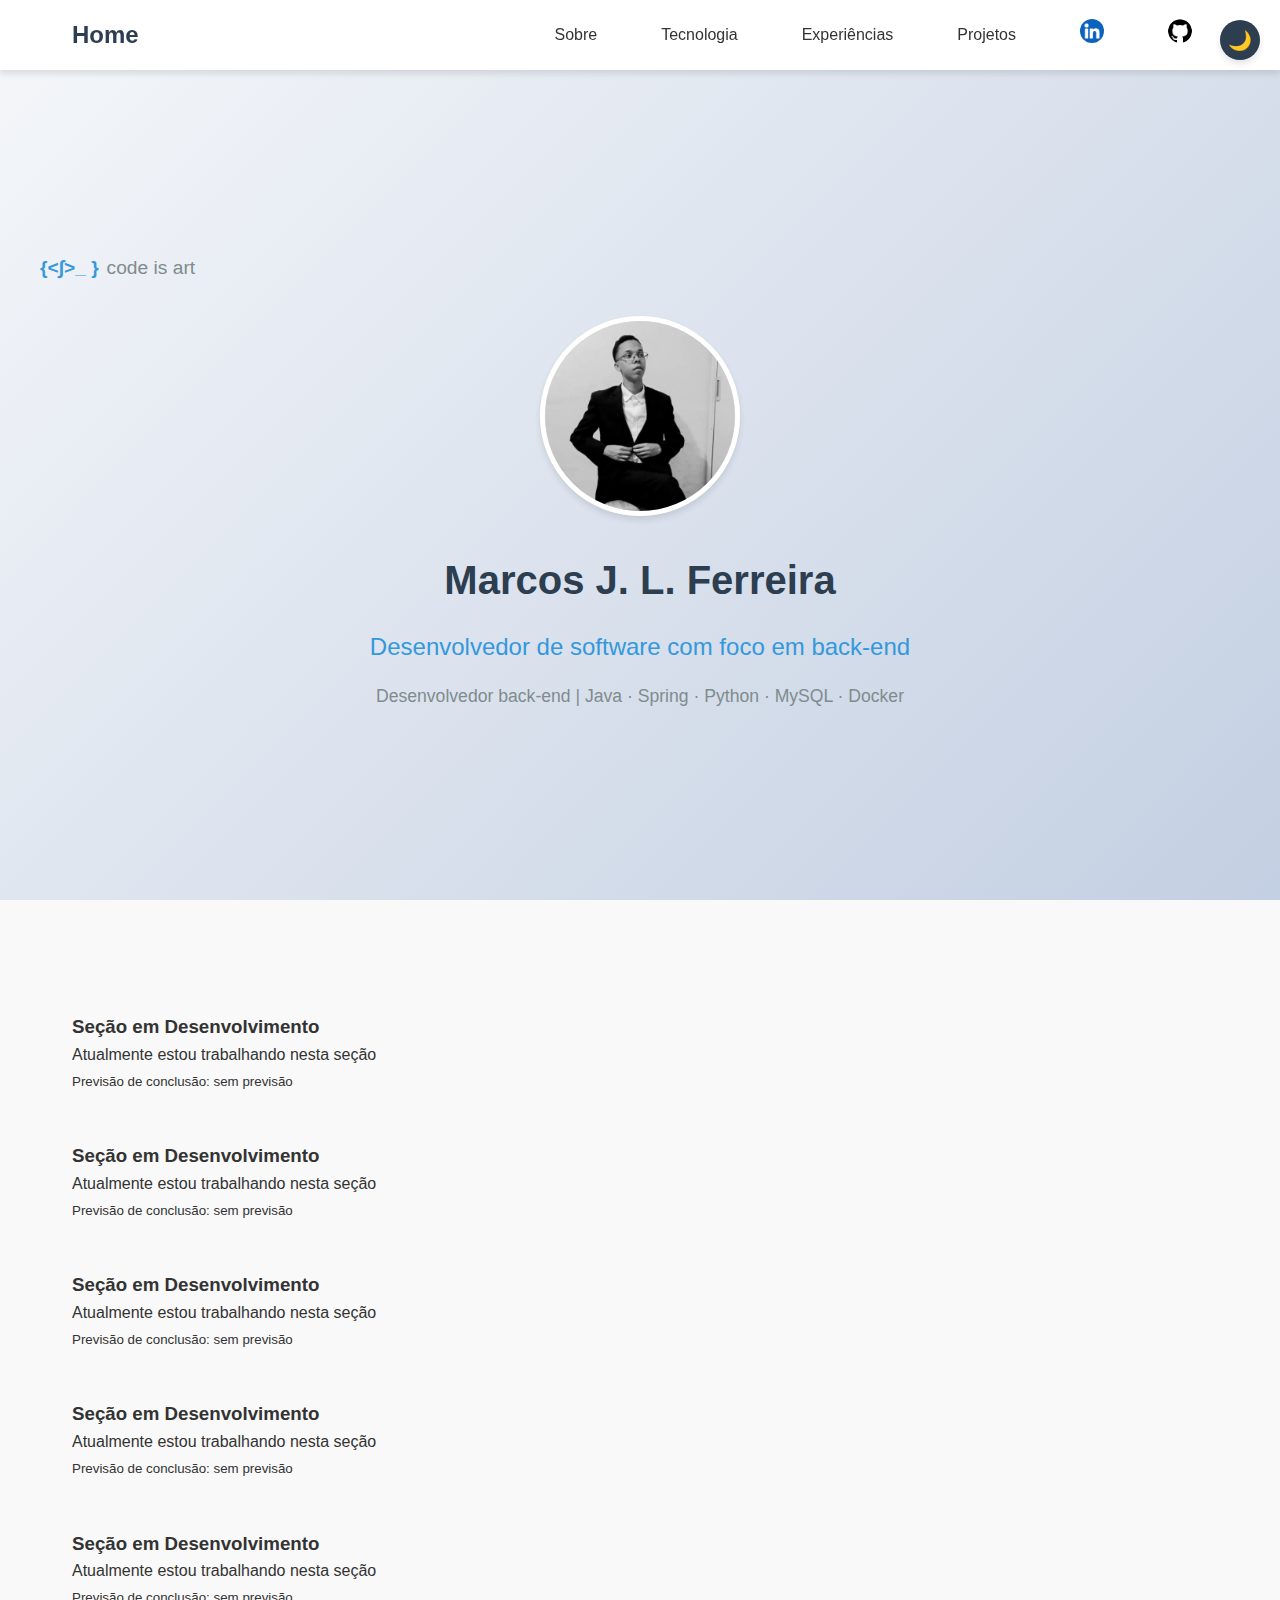
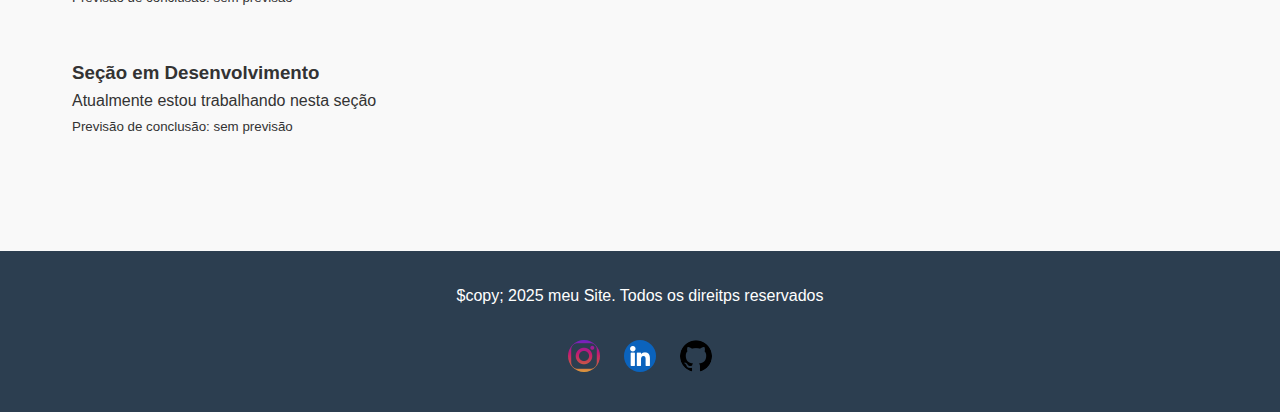
<file: index.html>
<!DOCTYPE html>
<html lang="en">
<head>
    
    <meta charset="UTF-8">

    <!-- Ficar responsivo em qualquer aparelho -->
    <meta name="viewport" content="width=device-width, initial-scale=1.0">
    <meta name="viewport" content="width=device-width, initial-scale=1.0 maximum-scale=1.0, user-scalable=no">

    <!-- Nome da página, descição e icon -->
    <title>Portfólio - Marcos</title>
    <meta name="description" content=" Portfólio pessoal">
    <link rel="icon" href="/images/icon-port.webp" type="imagem/x-icon">

    <!-- Link css -->
    <link rel="stylesheet" href="/css/style.css">


    <!-- Como ele vai aparecer ao ser compartilhado. -->
    <meta property="og:title" content="Portfólio Marcos"/>
    <meta property="og:description" content="Portfólio pessoal com os projetos, estudos e sobre - Marcos"/>
    <meta property="og:image" content="./ - há definir"/>
    <meta property="og:image:width" content="1200"/>
    <meta property="og:image:height" content="630">
    <meta property="og:url" content=" há definir">
    <meta property="og:twitter:card" content="summary_large_image">
    <meta property="og:title" content="Portfólio Marcos">

    <!-- import script js -->
    <script src="js/script.js" defer></script>    
</head>
<body>

    <!-- 1 - cabeçalho, barra de navegação -->

    <header>

        <nav>
            <button id="darkModeToggle" class="dark-mode-toggle">
                <span class="toggle-icon">🌙</span>
            </button>
            <div class="logo">
                <a href="/">Home</a>
            </div>

            <ul class="menu">
                <li><a href="#Sobre">Sobre</a></li>
                <li><a href="#Sobre">Tecnologia</a></li>
                <li><a href="#Sobre">Experiências</a></li>
                <li><a href="#Sobre">Projetos</a></li>
                <li>
                    <a href="https://www.linkedin.com/in/marcos-j%C3%BAnior-2652b4316/" target="_blank">
                        <img src="/images/linkedin.png" alt="github">
                    </a> 
                </li>
                <li>
                   <a href="https://github.com/marcos-j-ferreira" target="_blank">
                        <img src="/images/github-favicon.jpg" alt="github">
                   </a> 
                </li>
            </ul>
        </nav>
    </header>

    <section class="hero">
        <div class="hero-content">

            <div class="code-art">
                <span class="symbol">{&lt;∫&gt;_ }</span>
                <span class="text-line"> code is art</span>
            </div>

            <div class="intro">

                <div class="profile-header">
                    <div class="profile-image-container">
                        <img src="/images/foto-marcos.png" alt="foto-marcos" class="profile-image">
                    </div>
                </div>

                <h1>Marcos J. L. Ferreira</h1>
                <p class="destaque">Desenvolvedor de software com foco em back-end</p>
                <p class="descricao">
                Desenvolvedor back-end | Java · Spring · Python · MySQL · Docker
                </p>
            </div>

        </div>
    </section>
    <main>
        <section>
            <div class="dev-card-simple">
                <h3>Seção em Desenvolvimento</h3>
                <p>Atualmente estou trabalhando nesta seção</p>
                <div class="progress-indicator">
                    <div class="progress-bar"></div>
                </div>
                <small>Previsão de conclusão: sem previsão</small>
            </div>
        </section>

        <section>
            <div class="dev-card-simple">
                <h3>Seção em Desenvolvimento</h3>
                <p>Atualmente estou trabalhando nesta seção</p>
                <div class="progress-indicator">
                    <div class="progress-bar"></div>
                </div>
                <small>Previsão de conclusão: sem previsão</small>
            </div>
        </section>

        <section>
            <div class="dev-card-simple">
                <h3>Seção em Desenvolvimento</h3>
                <p>Atualmente estou trabalhando nesta seção</p>
                <div class="progress-indicator">
                    <div class="progress-bar"></div>
                </div>
                <small>Previsão de conclusão: sem previsão</small>
            </div>
        </section>

        <section>
            <div class="dev-card-simple">
                <h3>Seção em Desenvolvimento</h3>
                <p>Atualmente estou trabalhando nesta seção</p>
                <div class="progress-indicator">
                    <div class="progress-bar"></div>
                </div>
                <small>Previsão de conclusão: sem previsão</small>
            </div>
        </section>

        <section>
            <div class="dev-card-simple">
                <h3>Seção em Desenvolvimento</h3>
                <p>Atualmente estou trabalhando nesta seção</p>
                <div class="progress-indicator">
                    <div class="progress-bar"></div>
                </div>
                <small>Previsão de conclusão: sem previsão</small>
            </div>
        </section>

        <section>
            <div class="dev-card-simple">
                <h3>Seção em Desenvolvimento</h3>
                <p>Atualmente estou trabalhando nesta seção</p>
                <div class="progress-indicator">
                    <div class="progress-bar"></div>
                </div>
                <small>Previsão de conclusão: sem previsão</small>
            </div>
        </section>


    </main>


    <footer class="fim">


        <p>$copy; 2025 meu Site. Todos os direitps reservados</p>
        <div class=Contatos>

            <ul>
                <li>
                    <a href="https://www.instagram.com/marcos_junnioor/" target="_blank" >
                        <img src="/images/instagram-favicon.jpeg" alt="instagram">
                    </a>
                </li>

                <li>
                    <a href="https://www.linkedin.com/in/marcos-j%C3%BAnior-2652b4316/" target="_blank">
                        <img src="/images/linkedin.png" alt="imagem-linkedin">
                    </a>
                </li>

                <li>
                    <a href="https://github.com/marcos-j-ferreira" target="_blank">
                        <img src="/images/github-favicon.jpg" alt="imagem-github">
                    </a>
                    
                </li>

            </ul>

        </div>
    </footer>
</body>
</html>
</file>
<file: css/style.css>
/* style.css */
/* Global Styles */
:root {
    --primary-color: #2c3e50;
    --secondary-color: #3498db;
    --accent-color: #e74c3c;
    --light-color: #ecf0f1;
    --dark-color: #2c3e50;
    --text-color: #333;
    --text-light: #7f8c8d;
    --shadow: 0 4px 6px rgba(0, 0, 0, 0.1);
    --transition: all 0.3s ease;
}

* {
    margin: 0;
    padding: 0;
    box-sizing: border-box;
}

html {
    scroll-behavior: smooth;
}

body {
    font-family: 'Segoe UI', Tahoma, Geneva, Verdana, sans-serif;
    line-height: 1.6;
    color: var(--text-color);
    background-color: #f9f9f9;
}

a {
    text-decoration: none;
    color: inherit;
    transition: var(--transition);
}

ul {
    list-style: none;
}

img {
    max-width: 100%;
    height: auto;
}

/* Header Styles */
header {
    background-color: white;
    box-shadow: var(--shadow);
    position: fixed;
    width: 100%;
    top: 0;
    z-index: 1000;
}

nav {
    display: flex;
    justify-content: space-between;
    align-items: center;
    padding: 1rem 2rem;
    max-width: 1200px;
    margin: 0 auto;
}

.logo a {
    font-size: 1.5rem;
    font-weight: 700;
    color: var(--primary-color);
}

.menu {
    display: flex;
    gap: 2rem;
    align-items: center;
}

.menu li a {
    font-weight: 500;
    padding: 0.5rem 1rem;
    border-radius: 4px;
}

.menu li a:hover {
    color: var(--secondary-color);
}

.menu li img {
    width: 24px;
    height: 24px;
    border-radius: 50%;
    transition: var(--transition);
}

.menu li img:hover {
    transform: scale(1.1);
}

/* Hero Section */
.hero {
    min-height: 100vh;
    display: flex;
    align-items: center;
    padding: 6rem 2rem 2rem;
    background: linear-gradient(135deg, #f5f7fa 0%, #c3cfe2 100%);
}

.hero-content {
    max-width: 1200px;
    margin: 0 auto;
    width: 100%;
    display: flex;
    flex-direction: column;
    gap: 2rem;
}

.code-art {
    display: flex;
    align-items: center;
    gap: 0.5rem;
    font-size: 1.2rem;
    color: var(--text-light);
}

.symbol {
    color: var(--secondary-color);
    font-weight: bold;
}

.intro {
    display: flex;
    flex-direction: column;
    align-items: center;
    text-align: center;
    gap: 1rem;
}

.profile-image-container {
    width: 200px;
    height: 200px;
    border-radius: 50%;
    overflow: hidden;
    border: 5px solid white;
    box-shadow: var(--shadow);
}

.profile-image {
    width: 100%;
    height: 100%;
    object-fit: cover;
}

h1 {
    font-size: 2.5rem;
    color: var(--primary-color);
    margin-top: 1rem;
}

.destaque {
    font-size: 1.5rem;
    color: var(--secondary-color);
    font-weight: 500;
}

.descricao {
    font-size: 1.1rem;
    color: var(--text-light);
    max-width: 600px;
}

/* Main Content */
main {
    padding: 4rem 2rem;
    max-width: 1200px;
    margin: 0 auto;
}

section {
    margin-bottom: 3rem;
}

/* Footer Styles */
footer {
    background-color: var(--primary-color);
    color: white;
    padding: 2rem;
    text-align: center;
}

.fim {
    display: flex;
    flex-direction: column;
    gap: 1rem;
}

.Contatos ul {
    display: flex;
    justify-content: center;
    gap: 1.5rem;
    margin-top: 1rem;
}

.Contatos img {
    width: 32px;
    height: 32px;
    border-radius: 50%;
    transition: var(--transition);
}

.Contatos img:hover {
    transform: scale(1.1);
    opacity: 0.8;
}

/* Responsive Design */
@media (max-width: 768px) {
    nav {
        padding: 1rem;
    }
    
    .menu {
        gap: 1rem;
    }
    
    .hero {
        padding-top: 5rem;
    }
    
    h1 {
        font-size: 2rem;
    }
    
    .destaque {
        font-size: 1.2rem;
    }
}

@media (max-width: 480px) {
    nav {
        flex-direction: column;
        gap: 1rem;
    }
    
    .menu {
        flex-wrap: wrap;
        justify-content: center;
    }
    
    .profile-image-container {
        width: 150px;
        height: 150px;
    }
}

.dark-mode {
    --primary-color: #3498db;
    --secondary-color: #2ecc71;
    --accent-color: #e74c3c;
    --light-color: #2c3e50;
    --dark-color: #ecf0f1;
    --text-color: #ecf0f1;
    --text-light: #bdc3c7;
    background-color: #1a1a1a;
}

.dark-mode header {
    background-color: #121212;
    border-bottom: 1px solid #333;
}

.dark-mode .hero {
    background: linear-gradient(135deg, #121212 0%, #2c3e50 100%);
}

.dark-mode footer {
    background-color: #121212;
    border-top: 1px solid #333;
}

.dark-mode-toggle {
    position: fixed;
    top: 20px;
    right: 20px;
    background: var(--primary-color);
    border: none;
    width: 40px;
    height: 40px;
    border-radius: 50%;
    cursor: pointer;
    display: flex;
    align-items: center;
    justify-content: center;
    color: white;
    font-size: 1.2rem;
    box-shadow: var(--shadow);
    z-index: 1001;
    transition: var(--transition);
}

.dark-mode-toggle:hover {
    transform: scale(1.1);
}

/* Enhanced Contact Section
.contact-section {
    padding: 4rem 2rem;
    background-color: var(--light-color);
    text-align: center;
}

.contact-container {
    max-width: 800px;
    margin: 0 auto;
}

.contact-title {
    font-size: 2rem;
    margin-bottom: 1.5rem;
    color: var(--primary-color);
}

.contact-methods {
    display: flex;
    flex-wrap: wrap;
    justify-content: center;
    gap: 2rem;
    margin-top: 2rem;
}

.contact-card {
    background: white;
    padding: 1.5rem;
    border-radius: 8px;
    box-shadow: var(--shadow);
    width: 200px;
    transition: var(--transition);
} */

/* .dark-mode .contact-card {
    background: #2c3e50;
}

.contact-card:hover {
    transform: translateY(-5px);
}

.contact-card i {
    font-size: 2rem;
    margin-bottom: 1rem;
    color: var(--secondary-color);
}

.contact-card h3 {
    margin-bottom: 0.5rem;
}

.contact-card p {
    color: var(--text-light);
} */
</file>
